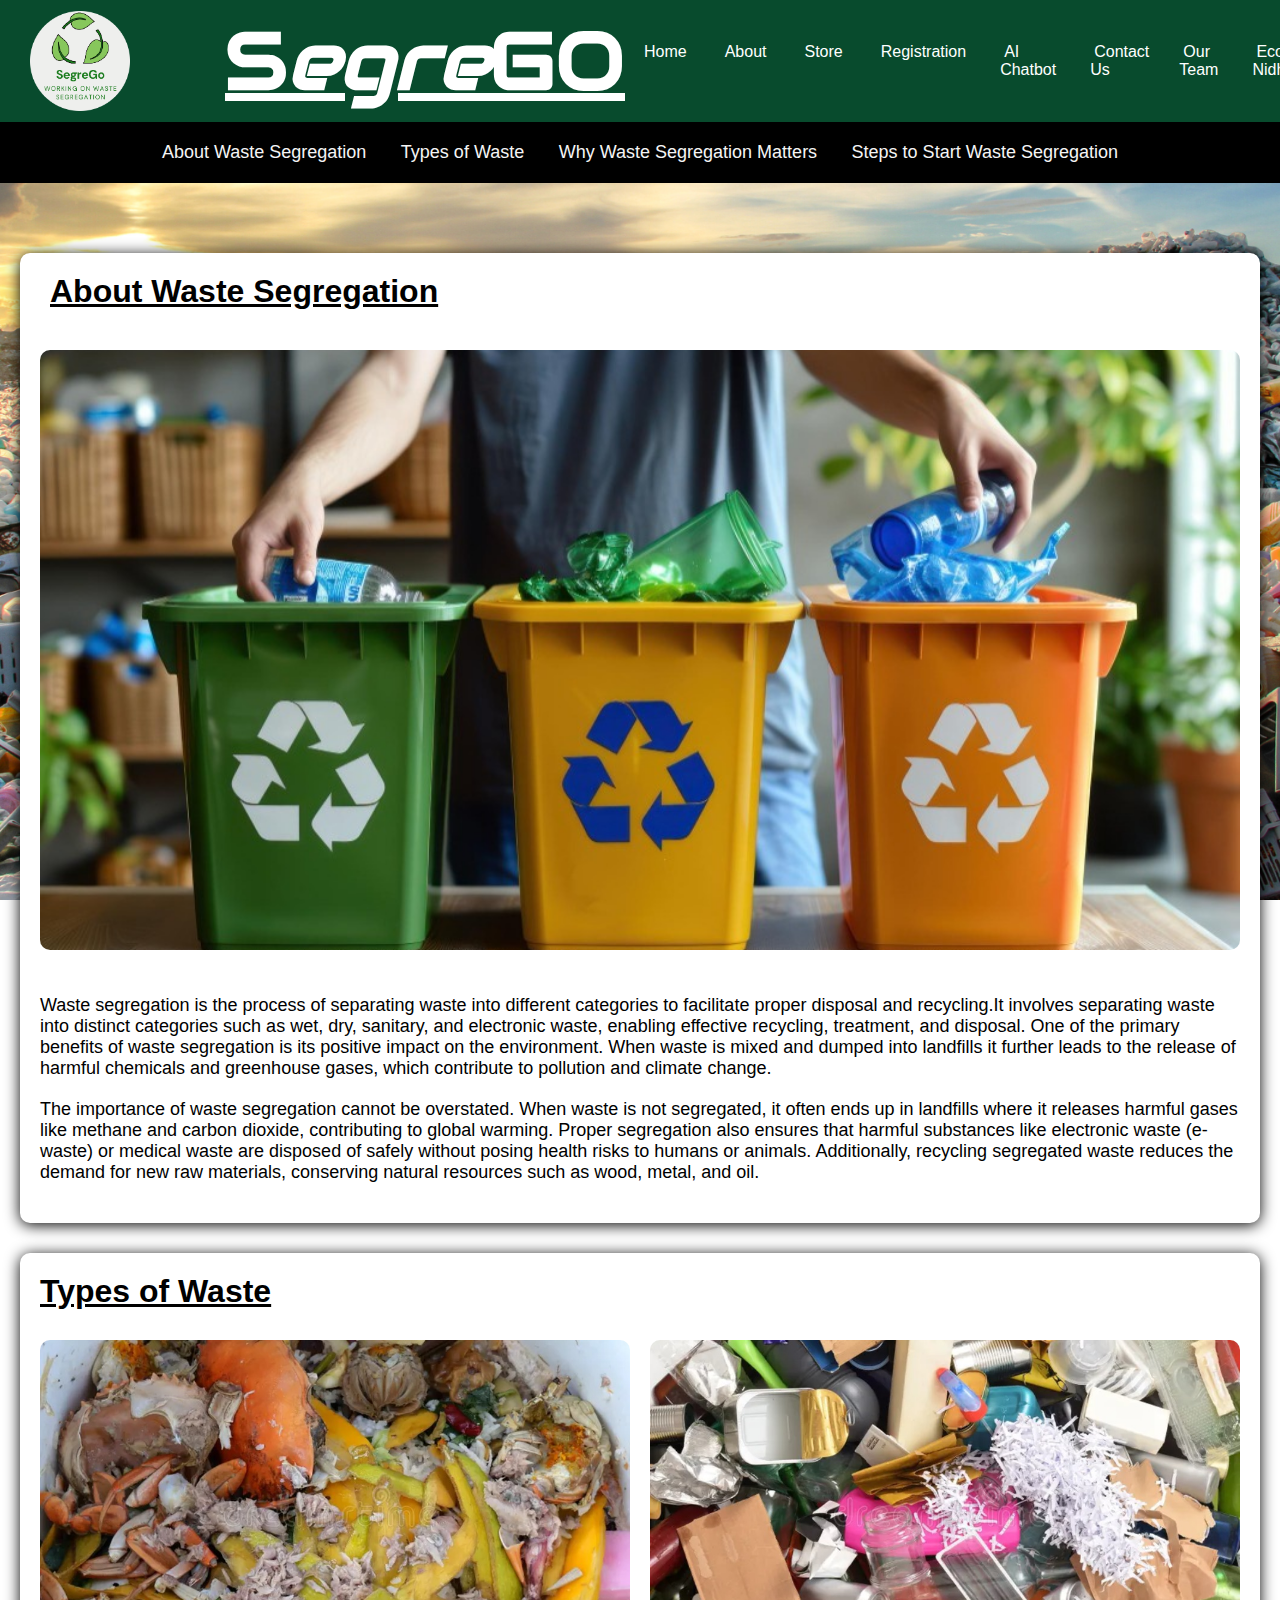
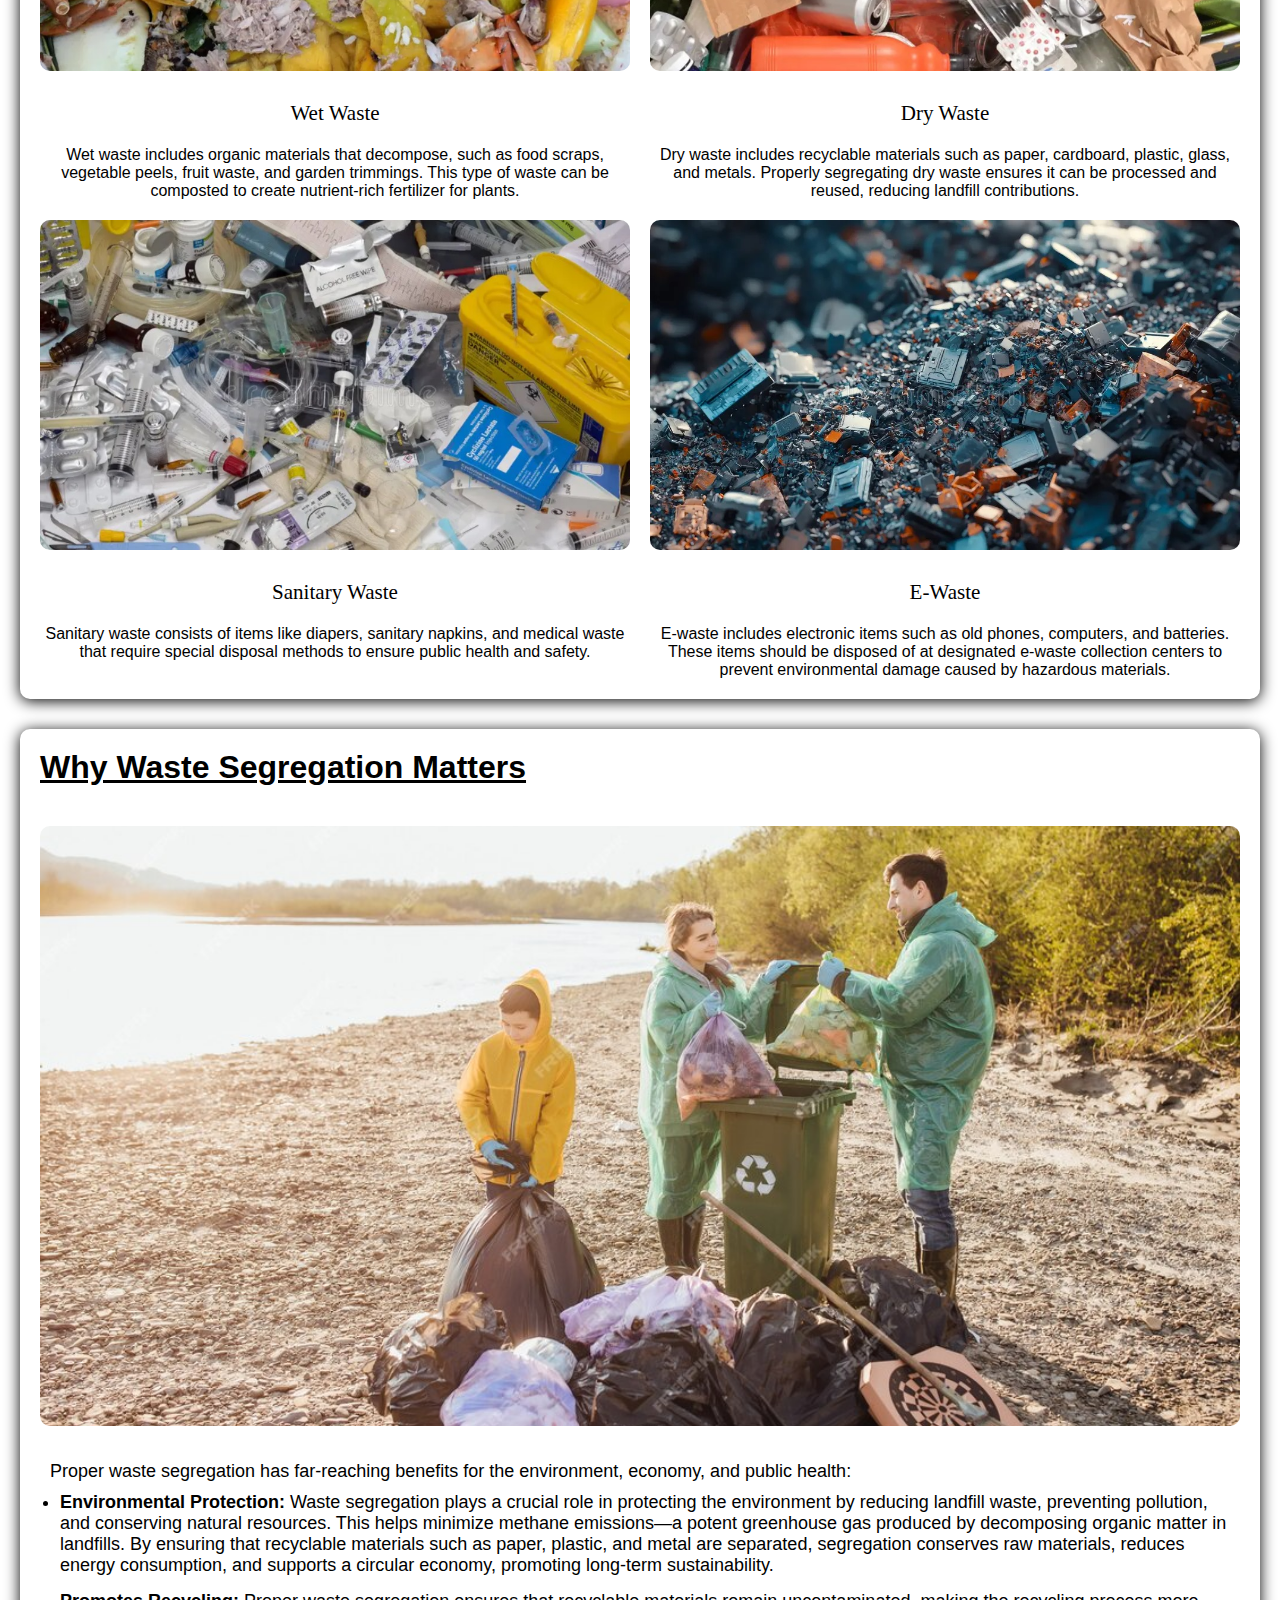
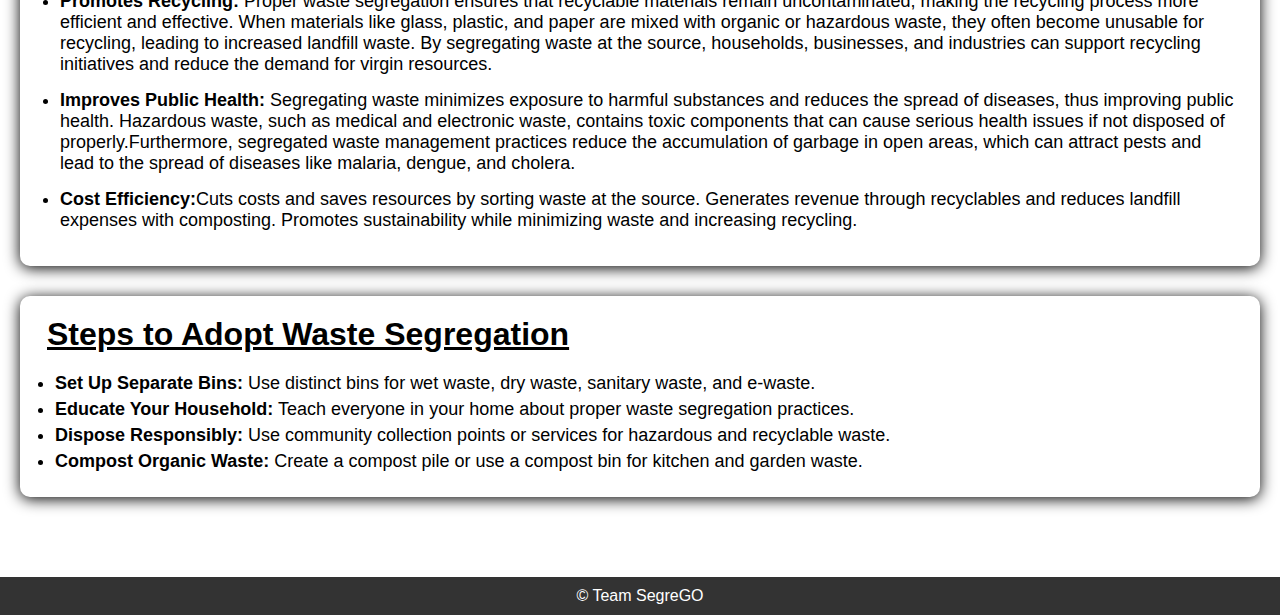
<file: about waste .html>
<!DOCTYPE html>
<html lang="en">

<head>
    <meta charset="UTF-8">
    <meta name="viewport" content="width=device-width, initial-scale=1.0">
    <title>Waste Segregation - All You Need to Know</title>
    <link rel="stylesheet" href="about waste.css">
    <link rel="stylesheet" href="https://fonts.googleapis.com/css?family=Audiowide">
</head>

<body>
    <header>
        <div class="logo-container">
          <img src="logo_3-modified[1].png" alt="Company Logo" class="logo">
          <h1 class="company-name"><b><u>S<i>egre</i>GO</u></b></h1>
        </div>
        <nav>
          <ul>
            <li><a class="tab" href="homepage.html">Home</a></li>
            <li><a class="tab" href="about waste .html">About</a></li>
            <li><a class="tab" href="store.html">Store</a></li>
            <li><a class="tab" href="registration.html">Registration</a></li>
            <li><a class="tab" href="bot.html">AI Chatbot</a></li>
            <li><a class="tab" href="Contact.html">Contact Us</a></li>
            <li><a class="tab" href="teamPage.html">Our Team</a></li>
            <li><a class="tab" href="eco-nidhi.html">Eco Nidhi</a></li>
          </ul>
        </nav>
      </header>

    
      <div class="nav-strip">
        <div class="nav-links">
            <a href="#about">About Waste Segregation</a>
            <a href="#types">Types of Waste</a>
            <a href="#importance">Why Waste Segregation Matters</a>
            <a href="#steps">Steps to Start Waste Segregation</a>
        </div>
    </div>

            
    
        
    

    <main>
        <!-- About Section -->
        <section id="about" style="margin-top: 50px;">
            <h2 style="font-weight: 700; font-size: xx-large; margin-left: 10px; text-decoration: underline; font-family: 'Franklin Gothic Medium', 'Arial Narrow', Arial, sans-serif;">About Waste Segregation</h2>
            <img style="margin-top: 40px; margin-bottom: 40px;" src="aw p2.jpg" alt="About Waste Segregation">
            <p style="font-size: large; margin-bottom: 20px;">Waste segregation is the process of separating waste into different categories to facilitate proper disposal and recycling.It involves separating waste into distinct categories such as wet, dry, sanitary, and electronic waste, enabling effective recycling, treatment, and disposal. One of the primary benefits of waste segregation is its positive impact on the environment. When waste is mixed and dumped into landfills it further leads to the release of harmful chemicals and greenhouse gases, 
                which contribute to pollution and climate change.
            <p style="font-size: large; margin-bottom: 20px;">The importance of waste segregation cannot be overstated. When waste is not segregated, it often ends up in landfills where it releases harmful gases like methane and carbon dioxide, contributing to global warming. 
                Proper segregation also ensures that harmful substances like electronic waste (e-waste) or medical waste are disposed of safely without posing health risks to humans or animals. Additionally, recycling segregated waste reduces the demand for new raw materials, conserving natural resources such as wood, metal, and oil.
                </p>
        </section>

        <!-- Types of Waste -->
        <section id="types">
            <h2 style="text-decoration: underline; font-family: 'Franklin Gothic Medium', 'Arial Narrow', Arial, sans-serif; font-size: xx-large;font-weight: 700;">Types of Waste</h2>
            <div class="types-grid">
                <!-- Wet Waste -->
                <div>
                    <img style="margin-top: 30px;" src="aw p3.jpg"  alt="Wet Waste">
                    <h3>Wet Waste</h3>
                    <p style="font-size: medium; margin-top: 20px;">
                        Wet waste includes organic materials that decompose, such as food scraps, vegetable peels, fruit waste, and garden trimmings. This type of waste can be composted to create nutrient-rich fertilizer for plants.
                    </p>
                </div>

                <!-- Dry Waste -->
                <div>
                    <img style="margin-top: 30px;" src="aw p6.jpg"  alt="Dry Waste">
                    <h3>Dry Waste</h3>
                    <p style="font-size: medium;margin-top: 20px;">
                        Dry waste includes recyclable materials such as paper, cardboard, plastic, glass, and metals. Properly segregating dry waste ensures it can be processed and reused, reducing landfill contributions.
                    </p>
                </div>

                <!-- Sanitary Waste -->
                <div>
                    <img src="aw p5.jpg"  alt="Sanitary Waste">
                    <h3>Sanitary Waste</h3>
                    <p style="font-size: medium;margin-top: 20px;">
                        Sanitary waste consists of items like diapers, sanitary napkins, and medical waste that require special disposal methods to ensure public health and safety.
                    </p>
                </div>

                <!-- E-Waste -->
                <div>
                    <img src="aw p4.jpg" alt="E-Waste">
                    <h3>E-Waste</h3>
                    <p style="font-size: medium;margin-top: 20px;">
                        E-waste includes electronic items such as old phones, computers, and batteries. These items should be disposed of at designated e-waste collection centers to prevent environmental damage caused by hazardous materials.
                    </p>
                </div>
            </div>
        </section>

        <!-- Why It Matters -->
        <section id="importance">
            <h2 style="text-decoration: underline; font-family: 'Franklin Gothic Medium', 'Arial Narrow', Arial, sans-serif; font-size: xx-large;font-weight: 700;">Why Waste Segregation Matters</h2>
            <img style="margin-top: 40px; margin-bottom: 30px;" src="aw p7.jpg" alt="Why It Matters">
            <p style="font-size: large; margin-bottom: 10px; margin-left: 10px;">
                Proper waste segregation has far-reaching benefits for the environment, economy, and public health:
            </p>
            <ul style="margin-left: 20px;">
                <li style="margin-bottom: 15px;"><strong>Environmental Protection:</strong> Waste segregation plays a crucial role in protecting the environment by reducing landfill waste, preventing pollution, and conserving natural resources. This helps minimize methane emissions—a potent greenhouse gas produced by decomposing organic matter in landfills. By ensuring that recyclable materials such as paper, plastic, and metal are separated, segregation conserves raw materials, reduces energy consumption, and supports a circular economy, promoting long-term sustainability.</li>
                <li style="margin-bottom: 15px;"><strong>Promotes Recycling:</strong> Proper waste segregation ensures that recyclable materials remain uncontaminated, making the recycling process more efficient and effective. When materials like glass, plastic, and paper are mixed with organic or hazardous waste, they often become unusable for recycling, leading to increased landfill waste. By segregating waste at the source, households, businesses, and industries can support recycling initiatives and reduce the demand for virgin resources. </li>
                <li style="margin-bottom: 15px;"><strong>Improves Public Health:</strong> Segregating waste minimizes exposure to harmful substances and reduces the spread of diseases, thus improving public health. Hazardous waste, such as medical and electronic waste, contains toxic components that can cause serious health issues if not disposed of properly.Furthermore, segregated waste management practices reduce the accumulation of garbage in open areas, which can attract pests and lead to the spread of diseases like malaria, dengue, and cholera.</li>
                <li style="margin-bottom: 15px;"><strong>Cost Efficiency:</strong>Cuts costs and saves resources by sorting waste at the source.
                    Generates revenue through recyclables and reduces landfill expenses with composting.
                    Promotes sustainability while minimizing waste and increasing recycling. </li>
            </ul>
        </section>

        <!-- Steps to Get Started -->
        <section id="steps">
            <h2 style="text-decoration: underline; font-family: 'Franklin Gothic Medium', 'Arial Narrow', Arial, sans-serif; font-size: xx-large;font-weight: 700; margin-bottom: 20px; margin-left: 7px;">Steps to Adopt Waste Segregation</h2>
            <ul style="margin-left: 10px;">
                <li style="margin: 5px;"><strong>Set Up Separate Bins:</strong> Use distinct bins for wet waste, dry waste, sanitary waste, and e-waste.</li>
                <li style="margin: 5px;"><strong>Educate Your Household:</strong> Teach everyone in your home about proper waste segregation practices.</li>
                <li style="margin: 5px;"><strong>Dispose Responsibly:</strong> Use community collection points or services for hazardous and recyclable waste.</li>
                <li style="margin: 5px;"><strong>Compost Organic Waste:</strong> Create a compost pile or use a compost bin for kitchen and garden waste.</li>
            </ol>
        </section>
    </main>

    <footer>
        <p>&copy; Team SegreGO</p>
    </footer>
</body>

</html>
</file>
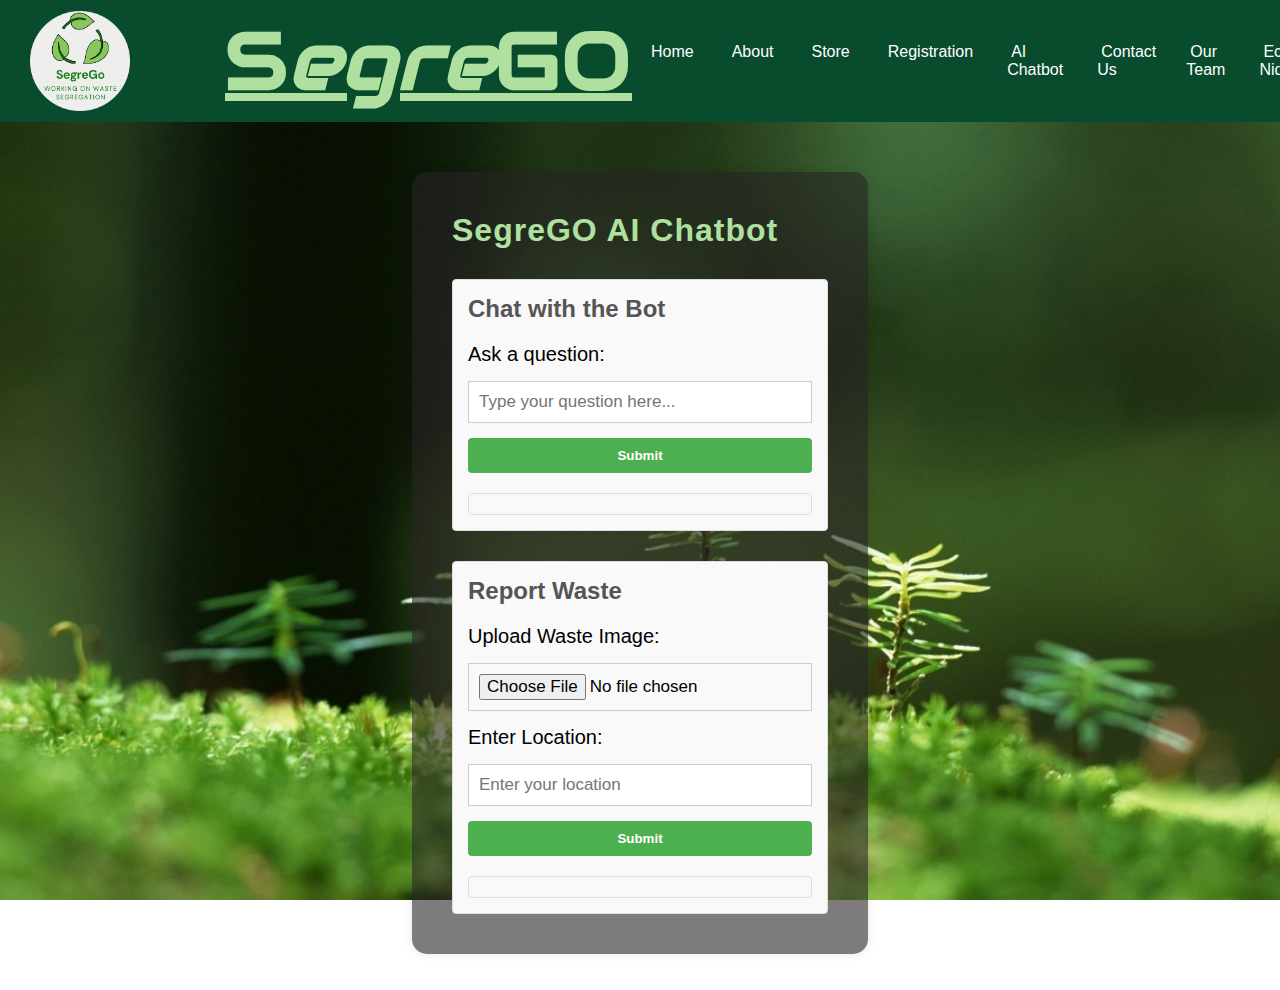
<file: bot.html>
<!DOCTYPE html>
<html lang="en">
<head>
  <meta charset="UTF-8">
  <meta name="viewport" content="width=device-width, initial-scale=1.0">
  <title>Company Header</title>
  <link rel="stylesheet" href="bot.css">
  <link rel="stylesheet" href="https://fonts.googleapis.com/css?family=Audiowide">
</head>
<body>

  <header>
    <div class="logo-container">
      <img src="logo_3-modified[1].png" alt="Company Logo" class="logo">
      <h1 class="company-name"><b><u>S<i>egre</i>GO</u></b></h1>
    </div>
    <nav>
      <ul>
        <li><a class="tab" href="homepage.html">Home</a></li>
        <li><a class="tab" href="about waste .html">About</a></li>
        <li><a class="tab" href="store.html">Store</a></li>
        <li><a class="tab" href="registration.html">Registration</a></li>
        <li><a class="tab" href="bot.html">AI Chatbot</a></li>
        <li><a class="tab" href="Contact.html">Contact Us</a></li>
        <li><a class="tab" href="teamPage.html">Our Team</a></li>
        <li><a class="tab" href="eco-nidhi.html">Eco Nidhi</a></li>
      </ul>
    </nav>
  </header>
    <div class="container">
        <h1>SegreGO AI Chatbot</h1>

        <div class="section">
            <h2>Chat with the Bot</h2>
            <form id="chatForm">
                <label for="query">Ask a question:</label>
                <input type="text" id="query" name="query" placeholder="Type your question here...">
                <button type="submit"><b>Submit</b></button>
            </form>
            <div id="chatResponse" class="response"></div>
        </div>

        <div class="section">
            <h2>Report Waste</h2>
            <form id="wasteForm">
                <label for="wasteImage">Upload Waste Image:</label>
                <input type="file" id="wasteImage" name="wasteImage">

                <label for="location">Enter Location:</label>
                <input type="text" id="location" name="location" placeholder="Enter your location">

                <button type="submit"><b>Submit</b></button>
            </form>
            <div id="wasteResponse" class="response"></div>
        </div>
    </div>

    <script>
        const predefinedAnswers = {
            "What is waste segregation?": "Waste segregation is the process of separating dry and wet waste.",
            "How can I earn points?": "You earn points by reporting waste with an image and location.",
            "What is the reward for reporting waste?": "You get 10 points for every waste report.",
            "How can I redeem points?": "You can redeem points by visiting the nearest Segrego center.",
            "Types of waste?": "There are two types of waste: dry and wet waste.",
            "How to do Waste segregation at home? ": "Use Separate Bins Place different bins or containers in your kitchen or designated area to collect different types of waste",


        };

        // Chat form handling
        document.getElementById("chatForm").addEventListener("submit", (e) => {
            e.preventDefault();

            const query = document.getElementById("query").value;
            const chatResponseDiv = document.getElementById("chatResponse");

            // Clear previous response
            chatResponseDiv.textContent = "";

            if (predefinedAnswers[query]) {
                chatResponseDiv.textContent = predefinedAnswers[query];
                chatResponseDiv.classList.remove("error");
            } else {
                chatResponseDiv.textContent = "Error occurred.";
                chatResponseDiv.classList.add("error");
            }
        });

        // Waste form handling
        document.getElementById("wasteForm").addEventListener("submit", (e) => {
            e.preventDefault();

            const location = document.getElementById("location").value;
            const wasteImage = document.getElementById("wasteImage").files[0];
            const wasteResponseDiv = document.getElementById("wasteResponse");

            // Clear previous response
            wasteResponseDiv.textContent = "";

            if (wasteImage && location) {
                // Simulate backend interaction
                setTimeout(() => {
                    wasteResponseDiv.textContent = "Submitted and will work on it further.";
                    wasteResponseDiv.classList.remove("error");
                }, 1000);
            } else {
                wasteResponseDiv.textContent = "Please provide both an image and a location.";
                wasteResponseDiv.classList.add("error");
            }
        });
    </script>
</body>
</html>
</file>
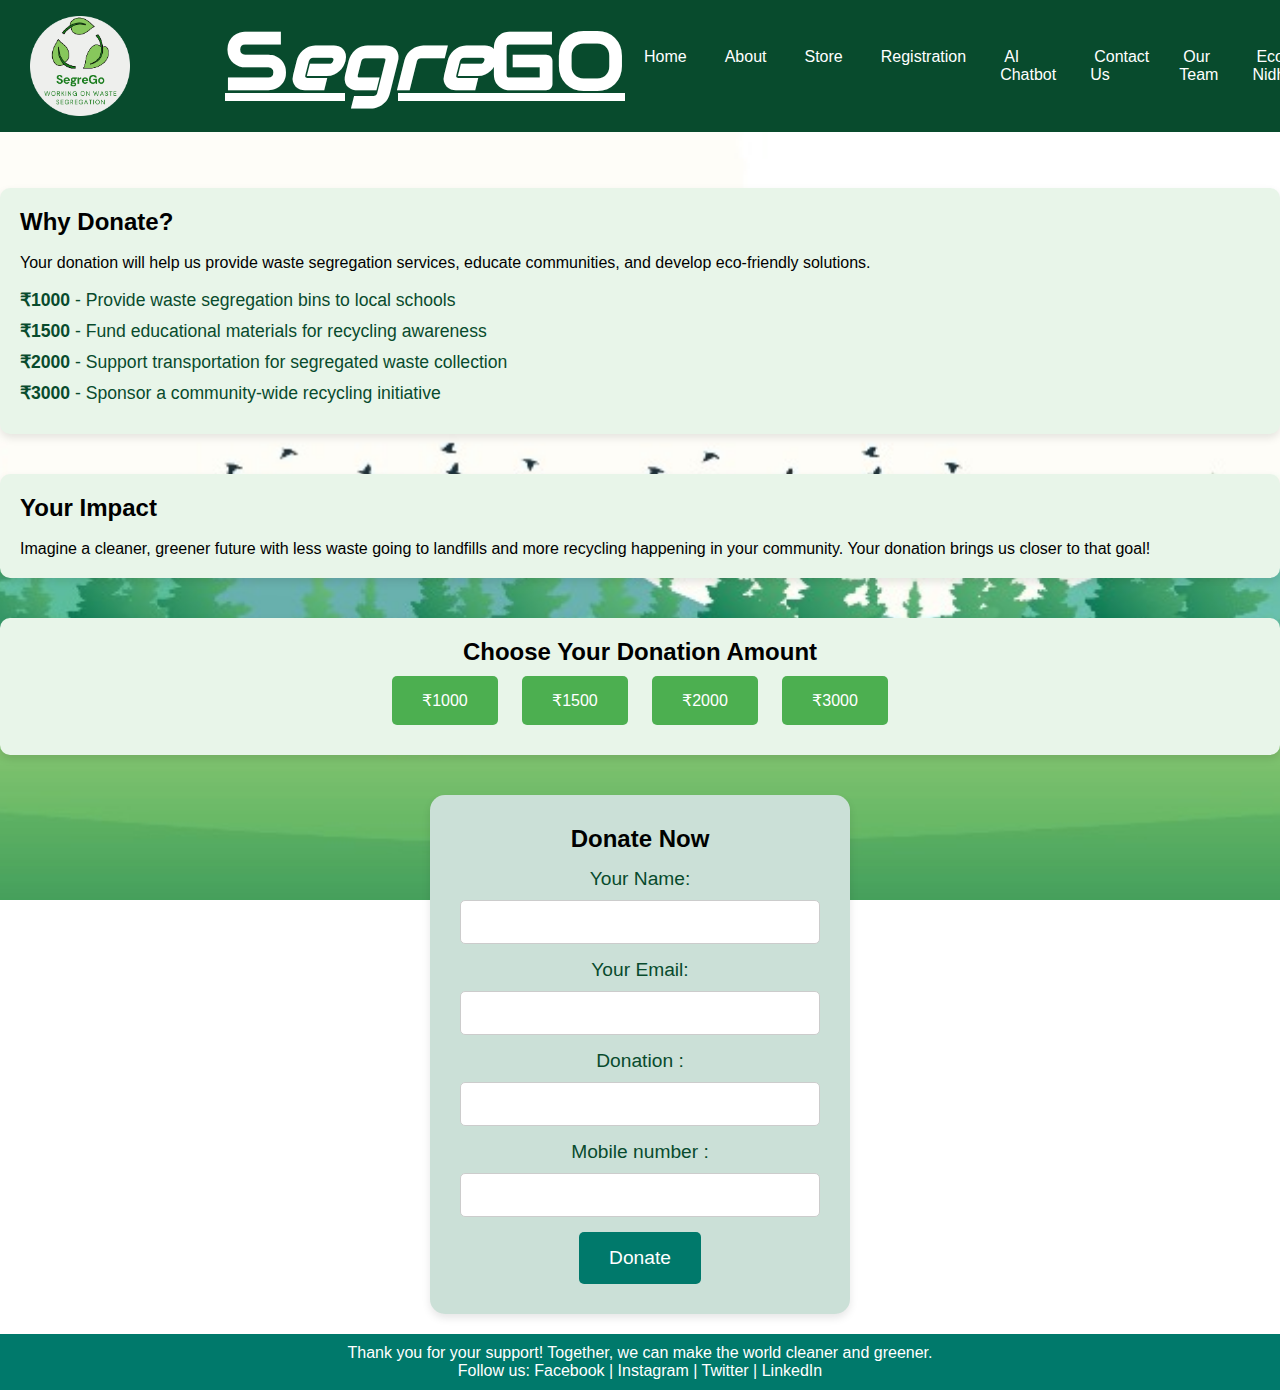
<file: eco-nidhi.html>
<!DOCTYPE html>
<html lang="en">
<head>
    <meta charset="UTF-8">
    <meta name="viewport" content="width=device-width, initial-scale=1.0">
    <title>Donate for a Cleaner Tomorrow</title>
    <link rel="stylesheet" href="eco-nidhi.css">
    <script src="econidhi.js"></script>
    <link rel="stylesheet" href="https://fonts.googleapis.com/css?family=Audiowide">
</head>
<body>
    <header>
        <div class="logo-container">
        <img src="logo_3-modified[1].png" alt="Company Logo" class="logo">
        <h1 class="company-name"><b><u>S<i>egre</i>GO</u></b></h1>
        </div>
        <nav>
        <ul>
            <li><a class="tab" href="homepage.html">Home</a></li>
            <li><a class="tab" href="about waste .html">About</a></li>
            <li><a class="tab" href="store.html">Store</a></li>
            <li><a class="tab" href="registration.html">Registration</a></li>
            <li><a class="tab" href="bot.html">AI Chatbot</a></li>
            <li><a class="tab" href="Contact.html">Contact Us</a></li>
            <li><a class="tab" href="teamPage.html">Our Team</a></li>
            <li><a class="tab" href="eco-nidhi.html">Eco Nidhi</a></li>
        </ul>
        </nav>
    </header>
    <br><br>

    <section class="donation-info">
        <h2>Why Donate?</h2><br>
        <p>Your donation will help us provide waste segregation services, educate communities, and develop eco-friendly solutions.</p><br>
        <ul>
            <li><strong>₹1000</strong> - Provide waste segregation bins to local schools</li>
            <li><strong>₹1500</strong> - Fund educational materials for recycling awareness</li>
            <li><strong>₹2000</strong> - Support transportation for segregated waste collection</li>
            <li><strong>₹3000</strong> - Sponsor a community-wide recycling initiative</li>
        </ul>
    </section>

    <section class="impact">
        <h2>Your Impact</h2><br>
        <p>Imagine a cleaner, greener future with less waste going to landfills and more recycling happening in your community. Your donation brings us closer to that goal!</p>
    </section>

    <section class="donation-amounts">
        <h2>Choose Your Donation Amount</h2>
        <div class="amount-options">
            <button onclick="setDonationAmount(1000)">₹1000</button>
            <button onclick="setDonationAmount(1500)">₹1500</button>
            <button onclick="setDonationAmount(2000)">₹2000</button>
            <button onclick="setDonationAmount(3000)">₹3000</button>
        </div>
    </section>

    <section class="donation-form">
        <h2 class="style3">Donate Now</h2>
        <form id="donationForm" onsubmit="submitDonation(event)">
            <label for="name">Your Name:</label>
            <input type="text" id="name" name="name" required>

            <label for="email">Your Email:</label>
            <input type="email" id="email" name="email" required>

            <label for="donationAmount">Donation : </label>
            <input type="text" id="donationAmount" name="donationAmount" readonly>

            <label for="mobile number">Mobile number : </label>
            <input type="text" id="mobile number" name="mobile number" required>

            <button type="submit">Donate</button>
        </form>
    </section>

    <footer>
        <p>Thank you for your support! Together, we can make the world cleaner and greener.</p>
        <p>Follow us: Facebook | Instagram | Twitter | LinkedIn</p>
    </footer>

    <script src="econidhi.js"></script>
</body>
</html>
</file>
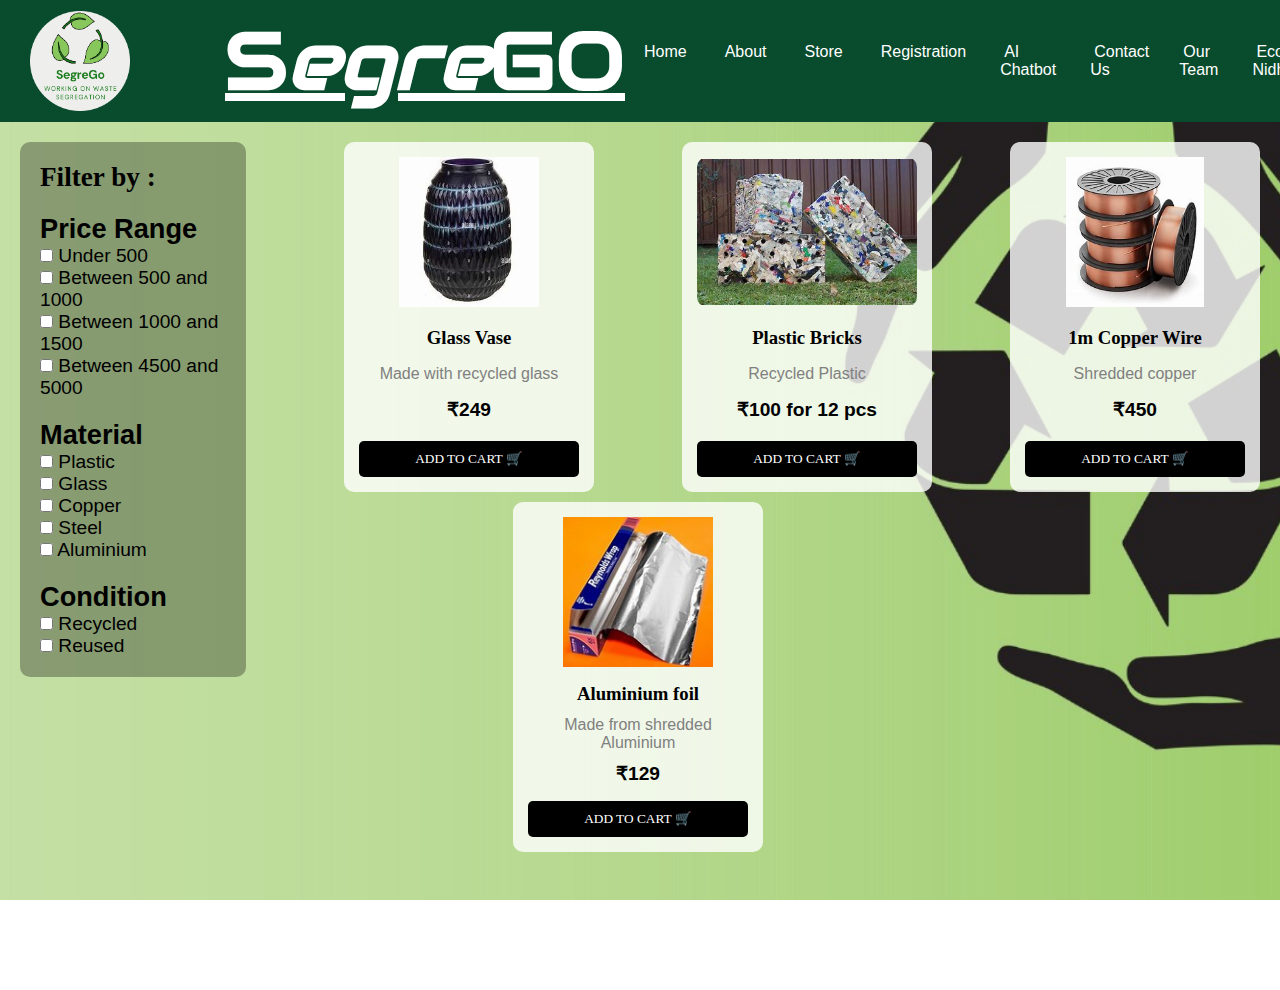
<file: store.html>
<!DOCTYPE html>
<html lang="en">
<head>
    <meta charset="UTF-8">
    <meta name="viewport" content="width=device-width, initial-scale=1.0">
    <title>SegreGO | Transforming Waste Management</title>
    <link rel="stylesheet" href="store.css">
    <link rel="stylesheet" href="https://cdnjs.cloudflare.com/ajax/libs/font-awesome/6.7.2/css/all.min.css" integrity="sha512-Evv84Mr4kqVGRNSgIGL/F/aIDqQb7xQ2vcrdIwxfjThSH8CSR7PBEakCr51Ck+w+/U6swU2Im1vVX0SVk9ABhg==" crossorigin="anonymous" referrerpolicy="no-referrer" />
    <link rel="stylesheet" href="https://fonts.googleapis.com/css?family=Audiowide">
</head>
<body >
    <header>
        <div class="logo-container">
          <img src="logo_3-modified[1].png" alt="Company Logo" class="logo">
          <h1 class="company-name"><b><u>S<i>egre</i>GO</u></b></h1>
        </div>
        <nav>
          <ul>
            <li><a class="tab" href="homepage.html">Home</a></li>
            <li><a class="tab" href="about waste .html">About</a></li>
            <li><a class="tab" href="store.html">Store</a></li>
            <li><a class="tab" href="registration.html">Registration</a></li>
            <li><a class="tab" href="bot.html">AI Chatbot</a></li>
            <li><a class="tab" href="Contact.html">Contact Us</a></li>
            <li><a class="tab" href="teamPage.html">Our Team</a></li>
            <li><a class="tab" href="eco-nidhi.html">Eco Nidhi</a></li>
          </ul>
        </nav>
      </header>

      <div class="store-container">
        <div class="filter-section">
            <h2>Filter by :</h2>
            <div class="filter-group">
                <h3>Price Range</h3>
                <label><input type="checkbox"> Under 500</label><br>
                <label><input type="checkbox"> Between 500 and 1000</label><br>
                <label><input type="checkbox"> Between 1000 and 1500</label><br>
                <!-- Add other options here -->
                <label><input type="checkbox"> Between 4500 and 5000</label>
            </div>
            <div class="filter-group">
                <h3>Material</h3>
                <label><input type="checkbox"> Plastic</label><br>
                <label><input type="checkbox"> Glass</label><br>
                <label><input type="checkbox"> Copper</label><br>
                <label><input type="checkbox"> Steel</label><br>
                <label><input type="checkbox"> Aluminium</label>
            </div>
            <div class="filter-group">
                <h3>Condition</h3>
                <label><input type="checkbox"> Recycled</label><br>
                <label><input type="checkbox"> Reused</label>
            </div>
        </div>
        <div class="products-section">
            <div class="product-card">
                <img src="storePic2.jpg" alt="1m Copper Wire">
                <h3>Glass Vase</h3>
                <p class="description">Made with recycled glass</p>
                <p class="price">₹249</p>
                <button class="cart-btn">ADD TO CART <span>🛒</span></button>
            </div>
            <div class="product-card">
                <img src="storePic3.jpg" alt="520GB Hard Drive">
                <h3>Plastic Bricks</h3>
                <p class="description">Recycled Plastic</p>
                <p class="price">₹100 for 12 pcs </p>
                <button class="cart-btn">ADD TO CART <span>🛒</span></button>
            </div>
            <div class="product-card">
                <img src="storePic4.jpg" alt="Polished Multicolor Stained Glass Painting">
                <h3>Aluminium foil</h3>
                <p class="description">Made from shredded Aluminium</p>
                <p class="price">₹129</p>
                <button class="cart-btn">ADD TO CART <span>🛒</span></button>
            </div>
        </div>

    <div class="products-section-2">
        <div class="product-card">
            <img src="storePic5.jpg" alt="1m Copper Wire">
            <h3>1m Copper Wire</h3>
            <p class="description">Shredded copper</p>
            <p class="price">₹450</p>
            <button class="cart-btn">ADD TO CART <span>🛒</span></button>
        </div>
        
    </div>

</div>


</body>
</html>
</file>
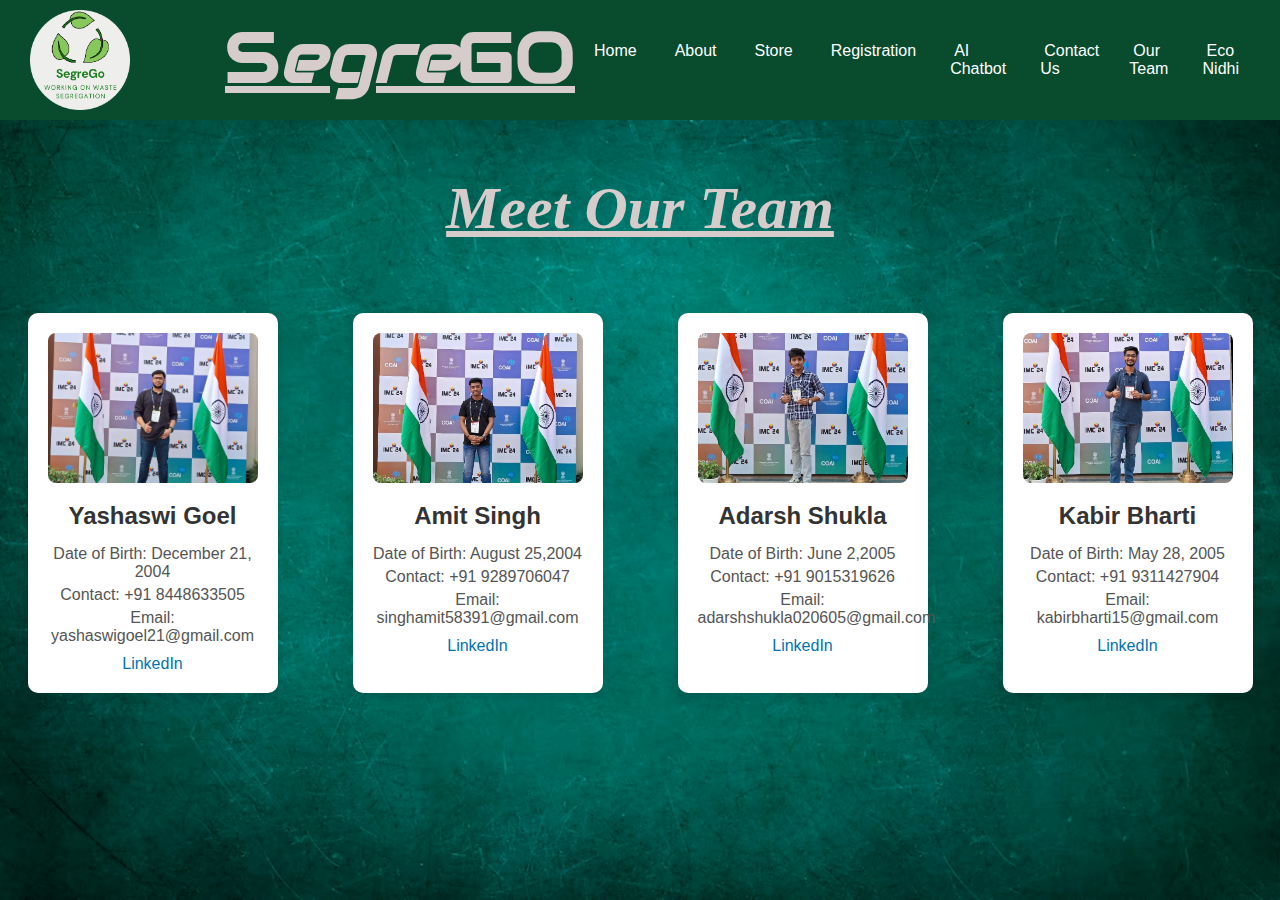
<file: teamPage.html>
<!DOCTYPE html>
<html lang="en">
<head>
    <meta charset="UTF-8">
    <meta name="viewport" content="width=device-width, initial-scale=1.0">
    <title>Team Page</title>
    <link rel="stylesheet" href="teamPage.css">
     <link rel="stylesheet" href="https://fonts.googleapis.com/css?family=Audiowide">
</head>
<header>
    <div class="logo-container">
    <img src="logo_3-modified[1].png" alt="Company Logo" class="logo">
    <h1 class="company-name"><b><u>S<i>egre</i>GO</u></b></h1>
    </div>
    <nav>
    <ul>
        <li><a class="tab" href="homepage.html">Home</a></li>
        <li><a class="tab" href="about waste .html">About</a></li>
        <li><a class="tab" href="store.html">Store</a></li>
        <li><a class="tab" href="registration.html">Registration</a></li>
        <li><a class="tab" href="bot.html">AI Chatbot</a></li>
        <li><a class="tab" href="Contact.html">Contact Us</a></li>
        <li><a class="tab" href="teamPage.html">Our Team</a></li>
        <li><a class="tab" href="eco-nidhi.html">Eco Nidhi</a></li>
    </ul>
    </nav>
</header>
<body class="body-hu"><br><br><br>
    <h1><b><u><i>Meet Our Team</i></u></b></h1>

    <div class="team-container">
        <!-- Team Member 1 -->
        <div class="card">
            <img src="yash pic.jpg" alt="Team Member 1">
            <h2>Yashaswi Goel</h2>
            <p>Date of Birth: December 21, 2004</p>
            <p>Contact: +91 8448633505</p>
            <p>Email: yashaswigoel21@gmail.com</p>
            <a href="https://www.linkedin.com/in/yashaswi-goel-abb15b289?utm_source=share&utm_campaign=share_via&utm_content=profile&utm_medium=android_app" target="_blank">LinkedIn</a>
        </div>

        <!-- Team Member 2 -->
        <div class="card">
            <img src="amit pic.jpeg" alt="Team Member 2">
            <h2>Amit Singh</h2>
            <p>Date of Birth: August 25,2004</p>
            <p>Contact: +91 9289706047</p>
            <p>Email: singhamit58391@gmail.com</p>
            <a href="https://www.linkedin.com/in/amit-singh-47240928a?lipi=urn%3Ali%3Apage%3Ad_flagship3_profile_view_base_contact_details%3BCSGGs2wcSoK6RM3KQ%2B8X7w%3D%3D" target="_blank">LinkedIn</a>
        </div>

        <!-- Team Member 3 -->
        <div class="card">
            <img src="adarsh final 2.jpg" alt="Team Member 3">
            <h2>Adarsh Shukla</h2>
            <p>Date of Birth: June 2,2005</p>
            <p>Contact: +91 9015319626</p>
            <p>Email: adarshshukla020605@gmail.com</p>
            <a href="https://www.linkedin.com/in/adarsh-shukla-43a175287?lipi=urn%3Ali%3Apage%3Ad_flagship3_profile_view_base_contact_details%3B61mQW9H7SpeX1vru333eDQ%3D%3D" target="_blank">LinkedIn</a>
        </div>

        <!-- Team Member 4 -->
        <div class="card">
            <img src="kabir pic.jpeg" alt="Team Member 4">
            <h2>Kabir Bharti</h2>
            <p>Date of Birth: May 28, 2005</p>
            <p>Contact: +91 9311427904</p>
            <p>Email: kabirbharti15@gmail.com</p>
            <a href="https://www.linkedin.com/in/kabir-bharti-729626292?lipi=urn%3Ali%3Apage%3Ad_flagship3_profile_view_base_contact_details%3BUVciUTElRoCPgFOsbwzniw%3D%3D" target="_blank">LinkedIn</a>
        </div>
    </div>
</body>
</html>
</file>
<file: about waste.css>
* {
  margin: 0;
  padding: 0;
  box-sizing: border-box;
}

body {
  font-family: Arial, sans-serif;
  background-image: url('bg\ image.png'); 
  opacity: 100%;
background-size: cover; 
background-position: center center; 
background-attachment: fixed; 
height: 110vh; 
display: flex;
flex-direction: column;
}

#services-last{
  display: flex;
  align-items: start;
  font-size: 40px;
  font-weight: 800;
  color: white;
}

header {
  display: flex;
  justify-content: space-between;
  align-items: center;
  background-color: #084b2d;
  color: white;
  padding: 10px 20px;
}



/* Styling for navigation tabs */
.tab {
color: white;
text-decoration: none;
font-size: 16px;
padding: 8px;
border-radius: 5px;
transition: all 0.3s ease;
}

/* Hover effect: Change background color and text color on hover */
.tab:hover {
background-color: rgb(47, 184, 2); /* Green hover background */
color: black; /* Change text color */
box-shadow: 0 4px 8px rgba(0, 0, 0, 0.2);
}


.logo-container {
  display: flex;
  align-items: center;
}

.logo {
  width: 100px; /* You can adjust the size */
  height: auto;
  margin-right: 15px;
  margin-left: 10px;
}

.company-name {
  margin-left: 80px;
  font-size: 80px;
  font-weight: bold;
  font-family: "Audiowide", sans-serif;
}

.company-name :hover{
  
  color: rgb(47, 184, 2);
  transition: .3s;
}

nav ul {
  display: flex;
  list-style-type: none;
}

nav ul li {
  margin: 0 15px;
}

.tab {
  color: white;
  text-decoration:none;
  font-size: 16px;
  padding: 4px;
  transition: background-color 0.3s;
}

  .nav-strip {
    background-color: black;
    padding: 20px 0;
    text-align: center;
}

.nav-links a {
    color: whitesmoke;
    margin: 0 15px;
    text-decoration: none;
    font-size: 18px;
}

.nav-links a:hover {
    color: #00ff00;
}

/* Main Sections */
main {
    padding: 20px;
    
}

section {
    margin-bottom: 30px;
    background: white;
    padding: 20px;
    border-radius: 10px;
    box-shadow: 0 2px 15px rgba(0, 0, 0, 1);
    font-size: large;
    
    
}

section img {
    width: 100%;
    height: 600px;
    border-radius: 10px;
    margin-bottom: 15px;
    object-fit: cover;
    
    
}

/* Types Grid */
.types-grid {
    display: flex;
    flex-wrap: wrap;
    gap: 20px;
}

.types-grid div {
    flex: 1 1 calc(50% - 20px);
    text-align: center;
}

.types-grid img {
    width: 100%;
    height: auto;
    border-radius: 10px;
}

.types-grid h3 {
    margin-top: 10px;
    font-family: fantasy;
    font-weight: lighter;
}


/* Footer */
footer {
    text-align: center;
    background: #333;
    color: white;
    padding: 10px 0;
    margin-top: 30px;
}
</file>
<file: bot.css>
* {
  margin: 0;
  padding: 0;
  box-sizing: border-box;
}

body {
  font-family: Arial, sans-serif;
  background-image: url('bot3.jpg'); 
  opacity: 100%;
background-size: cover; 
background-position: center center; 
background-attachment: fixed; 
height: 110vh; 
display: flex;
flex-direction: column;
}

#services-last{
  display: flex;
  align-items: start;
  font-size: 40px;
  font-weight: 800;
  color: white;
}

header {
  display: flex;
  justify-content: space-between;
  align-items: center;
  background-color: #084b2d;
  color: white;
  padding: 10px 20px;
}



/* Styling for navigation tabs */
.tab {
color: white;
text-decoration: none;
font-size: 16px;
padding: 8px;
border-radius: 5px;
transition: all 0.3s ease;
}

/* Hover effect: Change background color and text color on hover */
.tab:hover {
background-color: rgb(47, 184, 2); /* Green hover background */
color: black; /* Change text color */
box-shadow: 0 4px 8px rgba(0, 0, 0, 0.2);
}


.logo-container {
  display: flex;
  align-items: center;
}

.logo {
  width: 100px; /* You can adjust the size */
  height: auto;
  margin-right: 15px;
  margin-left: 10px;
}

.company-name {
  margin-left: 80px;
  font-size: 80px;
  font-weight: bold;
  font-family: "Audiowide", sans-serif;
}

.company-name :hover{
  
  color: rgb(47, 184, 2);
  transition: .3s;
}

nav ul {
  display: flex;
  list-style-type: none;
}

nav ul li {
  margin: 0 15px;
}

.tab {
  color: white;
  text-decoration:none;
  font-size: 16px;
  padding: 4px;
  transition: background-color 0.3s;
}

.container {
    max-width: 800px;
    margin: 50px auto;
    font-size: 30 ;
    background: rgba(38, 35, 35, 0.6);
    padding: 40px;
    border-radius: 15px;
    box-shadow: 0 0 10px rgba(0, 0, 0, 0.1);
}

h1 {
    color: #afe09f;
    font-family: Arial, Helvetica, sans-serif;
    letter-spacing: 1px;
    
}

form {
    display: flex;
    flex-direction: column;
    gap: 15px;
    margin-top: 20px;
}

label {
    font-size: 20px;
    text-align: left;
    font-size: bold;
}

input[type="text"],
input[type="file"] {
    padding: 10px;
    font-size: 17px;
    border: 1px solid #ccc;
    border-radius: px;
}

button {
    padding: 10px 15px;
    background-color: #4caf50;
    color: white;
    border: none;
    border-radius: 4px;
    cursor: pointer;
}

button:hover {
    background-color: #124015;
    transition: 0.5s;
}

.response {
    margin-top: 20px;
    padding: 10px;
    border: 1px solid #ddd;
    background: #f9f9f9;
    border-radius: 4px;
}

.error {
    color: red;
}

.section {
    margin-top: 30px;
    padding: 15px;
    background: #f9f9f9;
    border: 1px solid #ddd;
    border-radius: 4px;
}

.section h2 {
    color: #555;
}
</file>
<file: eco-nidhi.css>
* {
  margin: 0;
  padding: 0;
  box-sizing: border-box;
}

body {
  background-image: url("bg-img-4.jpg");
  background-size: cover;
  background-position: center center; 
  background-attachment: fixed; 
  font-family: Arial, sans-serif;
height: 100vh; 
display: flex;
flex-direction: column;
}

header {
  display: flex;
  justify-content: space-between;
  align-items: center;
  background-color: #084b2d;
  color: white;
  padding: 10px 20px;
}

.tab {
  color: white;
  text-decoration: none;
  font-size: 16px;
  padding: 4px;
  border-radius: 5px;
  transition: all 0.3s ease;
}

.tab:hover {
  background-color: rgb(47, 184, 2); 
  color: black; 
  box-shadow: 0 4px 8px rgba(0, 0, 0, 0.2);
}


.logo-container {
  display: flex;
  align-items: center;
}

.logo {
  width: 100px; 
  height: auto;
  margin-right: 15px;
  margin-left: 10px;
}

.company-name {
  margin-left: 80px;
  font-size: 80px;
  font-weight: bold;
  font-family: "Audiowide", sans-serif;
}

.company-name :hover{
  
  color: rgb(47, 184, 2);
  transition: .3s;
}

nav ul {
  display: flex;
  list-style-type: none;
}

nav ul li {
  margin: 0 15px;
}

nav ul li a {
  color: white;
  text-decoration:none;
  font-size: 16px;
  padding: 8px;
  transition: background-color 0.3s;
}

header h1 {
    font-size: 2.5rem;
    margin-bottom: 10px;
}

section {
  padding: 20px;
  margin: 20px 0;
  background-color: #e8f5e9; 
  border-radius: 10px;
  box-shadow: 0 4px 8px rgba(0, 0, 0, 0.1);
}

.donation-info ul {
  list-style-type: none;
  padding-left: 0;
}

.donation-info li {
  margin-bottom: 10px;
  font-size: 1.1rem;
  color: #084b2d; 
}

.donation-amounts {
  text-align: center;
  margin-bottom: 20px;
}

.amount-options button {
  background-color: #4caf50;
  color: white;
  border: none;
  padding: 15px 30px;
  margin: 10px;
  font-size: 1rem;
  cursor: pointer;
  border-radius: 5px;
  transition: background-color 0.3s, transform 0.3s;
}

.amount-options button:hover {
  background-color: #45a049;
  transform: scale(1.05);
}

.donation-form {
  text-align: center;
  background-color: #084b2d;
  border-radius: 10px;
  box-shadow: 0 4px 8px rgba(0, 0, 0, 0.1);
  padding: 30px;
  margin-top: 20px;
}

.donation-form label {
  display: block;
  margin-bottom: 10px;
  font-size: 1.2rem;
  color: #084b2d; 
}

.donation-form input {
  width: 100%;
  padding: 12px;
  margin-bottom: 15px;
  border: 1px solid #ccc;
  border-radius: 5px;
  font-size: 1rem;
}
.style3{
  margin-bottom: 15px;
}
.donation-form {
  text-align: center;
  background-color: #cbe0d7;
  border-radius: 15px;
  box-shadow: 0 4px 8px rgba(0, 0, 0, 0.1);
  padding: 30px;
  margin-top: 20px;
  max-width: 800px; 
  margin-left: auto; 
  margin-right: auto; 
}
.donation-form button {
  background-color: #00796b;
  color: white;
  padding: 15px 30px;
  border: none;
  font-size: 1.2rem;
  cursor: pointer;
  border-radius: 5px;
  transition: background-color 0.3s, transform 0.3s;
}

.donation-form button:hover {
  background-color: #004d40;
  transform: scale(1.05);
}

footer {
    text-align: center;
    background-color: #00796b;
    color: white;
    padding: 10px;
}
</file>
<file: store.css>
* {
    margin: 0;
    padding: 0;
    box-sizing: border-box;
  }
  
  body {
    font-family: Arial, sans-serif;
    background-image: url('bg\ image.png'); 
    opacity: 100%;
  background-size: cover; 
  background-position: center center; 
  background-attachment: fixed; 
  height: 110vh; 
  display: flex;
  flex-direction: column;
  }

  #services-last{
    display: flex;
    align-items: start;
    font-size: 40px;
    font-weight: 800;
    color: white;
  }
  
  header {
    display: flex;
    justify-content: space-between;
    align-items: center;
    background-color: #084b2d;
    color: white;
    padding: 10px 20px;
  }



  /* Styling for navigation tabs */
.tab {
  color: white;
  text-decoration: none;
  font-size: 16px;
  padding: 8px;
  border-radius: 5px;
  transition: all 0.3s ease;
}

/* Hover effect: Change background color and text color on hover */
.tab:hover {
  background-color: rgb(47, 184, 2); /* Green hover background */
  color: black; /* Change text color */
  box-shadow: 0 4px 8px rgba(0, 0, 0, 0.2);
}

  
  .logo-container {
    display: flex;
    align-items: center;
  }
  
  .logo {
    width: 100px; /* You can adjust the size */
    height: auto;
    margin-right: 15px;
    margin-left: 10px;
  }
  
  .company-name {
    margin-left: 80px;
    font-size: 80px;
    font-weight: bold;
    font-family: "Audiowide", sans-serif;
  }
  
  .company-name :hover{
    
    color: rgb(47, 184, 2);
    transition: .3s;
  }

  nav ul {
    display: flex;
    list-style-type: none;
  }
  
  nav ul li {
    margin: 0 15px;
  }
  
  .tab {
    color: white;
    text-decoration:none;
    font-size: 16px;
    padding: 4px;
    transition: background-color 0.3s;
  }

.store-container {

    display: flex;
    padding: 20px;
    align-items: flex-start;
    height: calc(100vh - 100px); /* Adjust based on the header height */
    background: url('storePic.jpg') no-repeat center center/cover;
    background-size: cover;
    background-position: center center;
    background-attachment: fixed;
}

.filter-section {
    flex: 1;
    padding: 20px;
    background-color: rgba(0, 0, 0, 0.3);
    margin-right: 20px;
    border-radius: 10px;
    max-height: 80vh;
    overflow-y: auto;
    animation: fadeInUp 1s ease-out;
}
.filter-group{
    font-size: 1.2rem;
}
.filter-section h2 {
    font-family: 'Poppins', serif;
    font-size: 1.7rem;
}

.filter-group h3 {
    font-size: 1.7rem;
    margin-top: 20px;
}

.products-section {
    flex: 4;
    display: flex;
    justify-content: space-evenly;
    align-items: center;
    gap: 10px;
    flex-wrap: wrap;
}

.product-card {
    flex: 1 1 200px;
    padding: 15px;
    background-color: rgba(255, 255, 255, 0.8);
    color: black;
    border-radius: 10px;
    text-align: center;
    transition: transform 0.3s;
    min-width: 250px;
    max-width: 250px;
    height: 350px;
    display: flex;
    flex-direction: column;
    justify-content: space-between;
    animation: fadeInUp 2s ease-out;
}

.product-card:hover {
    transform: scale(1.05);
}

.product-card img {
    width: 100%;
    height: 150px;
    object-fit: contain; /* No cropping */
    border-radius: 10px;
}

.product-card h3 {
    font-family: 'Poppins', serif;
    font-weight: bold;
    margin-top: 15px;
}

.description {
    color: grey;
    margin: 10px 0;
}

.price {
    font-size: 1.2rem;
    font-weight: bold;
    margin-bottom: 15px;
}

.cart-btn {
    background-color: black;
    color: white;
    padding: 10px;
    border: none;
    border-radius: 5px;
    cursor: pointer;
    font-family: 'Poppins', serif;
}

.cart-btn:hover {
    background-color: #f39c12;
    transition: background-color 0.3s;
}

@keyframes fadeInUp {
    0% {
        opacity: 0;
        transform: translateY(20px);
    }
    100% {
        opacity: 1;
        transform: translateY(0);
    }
}
</file>
<file: teamPage.css>
*{
    margin: 0;
    padding: 0;
    box-sizing: border-box;
  }
  
  body {
    background-image: url("bg\ greenish.avif");
    background-size: cover; 
    background-position: center center; 
    background-attachment: fixed;  
    font-family: Arial, sans-serif;
    height: 100vh; 
  display: flex;
  flex-direction: column;
  }
  
  header {
    display: flex;
    justify-content: space-between;
    align-items: center;
    background-color: #084b2d;
    color: white;
    padding: 10px 20px;
    height: 120px;
  }

  /* Styling for navigation tabs */
.tab {
  color: white;
  text-decoration: none;
  font-size: 16px;
  padding: 8px;
  border-radius: 5px;
  transition: all 0.3s ease;
}

/* Hover effect: Change background color and text color on hover */
.tab:hover {
  background-color: rgb(47, 184, 2); /* Green hover background */
  color: black; /* Change text color */
  box-shadow: 0 4px 8px rgba(0, 0, 0, 0.2);
}

  
  .logo-container {
    display: flex;
    align-items: center;
  }
  
  .logo {
    width: 100px; /* You can adjust the size */
    height: auto;
    margin-right: 15px;
    margin-left: 10px;
  }
  
  .company-name {
    margin-left: 80px;
    font-size: 70px;
    font-weight: bold;
    font-family: "Audiowide", sans-serif;
    margin-top: 65px;
    
  }
  
  .company-name :hover{
    
    color: rgb(47, 184, 2);
    transition: .3s;
  }

  nav ul {
    display: flex;
    list-style-type: none;
  }
  
  nav ul li {
    margin: 0 15px;
  }
  
  .tab {
    color: white;
    text-decoration:none;
    font-size: 16px;
    padding: 4px;
    transition: background-color 0.3s;
  }


.body {
    font-family: Arial, sans-serif;
    
  background-size: cover; 
  background-position: center center;
  background-attachment: fixed; 
    margin: 0;
    padding: 0;
    display: flex;
    justify-content: center;
    align-items: center;
    height: 100vh;
    flex-direction: column;
}
body h1 {
    text-align: center;
    margin-bottom: 70px;
    color: rgb(215, 204, 204);
    font-size: 60px;
    font-weight: bolder;
    font-family: 'Times New Roman', Times, serif;
}

.team-container {
    display: flex;
    justify-content: space-around;
    flex-wrap: wrap;
    gap: 20px;
}

/* Card styles */
.card {
    background-color: #fff;
    border-radius: 10px;
    box-shadow: 0 4px 8px rgba(0, 0, 0, 0.1);
    width: 250px;
    padding: 20px;
    text-align: center;
    transition: transform 0.3s;
}

.card:hover {
    transform: translateY(-10px);
}

.card img {
    width: 100%;
    height: 150px;
    object-fit: cover;
    border-radius: 8px;
}

.card h2 {
    font-size: 1.5em;
    margin: 15px 0;
    color: #333;
}

.card p {
    font-size: 1em;
    color: #555;
    margin: 5px 0;
}

.card a {
    display: block;
    margin-top: 10px;
    color: #0073b1;
    text-decoration: none;
}

.card a:hover {
    text-decoration: underline;
}
</file>
